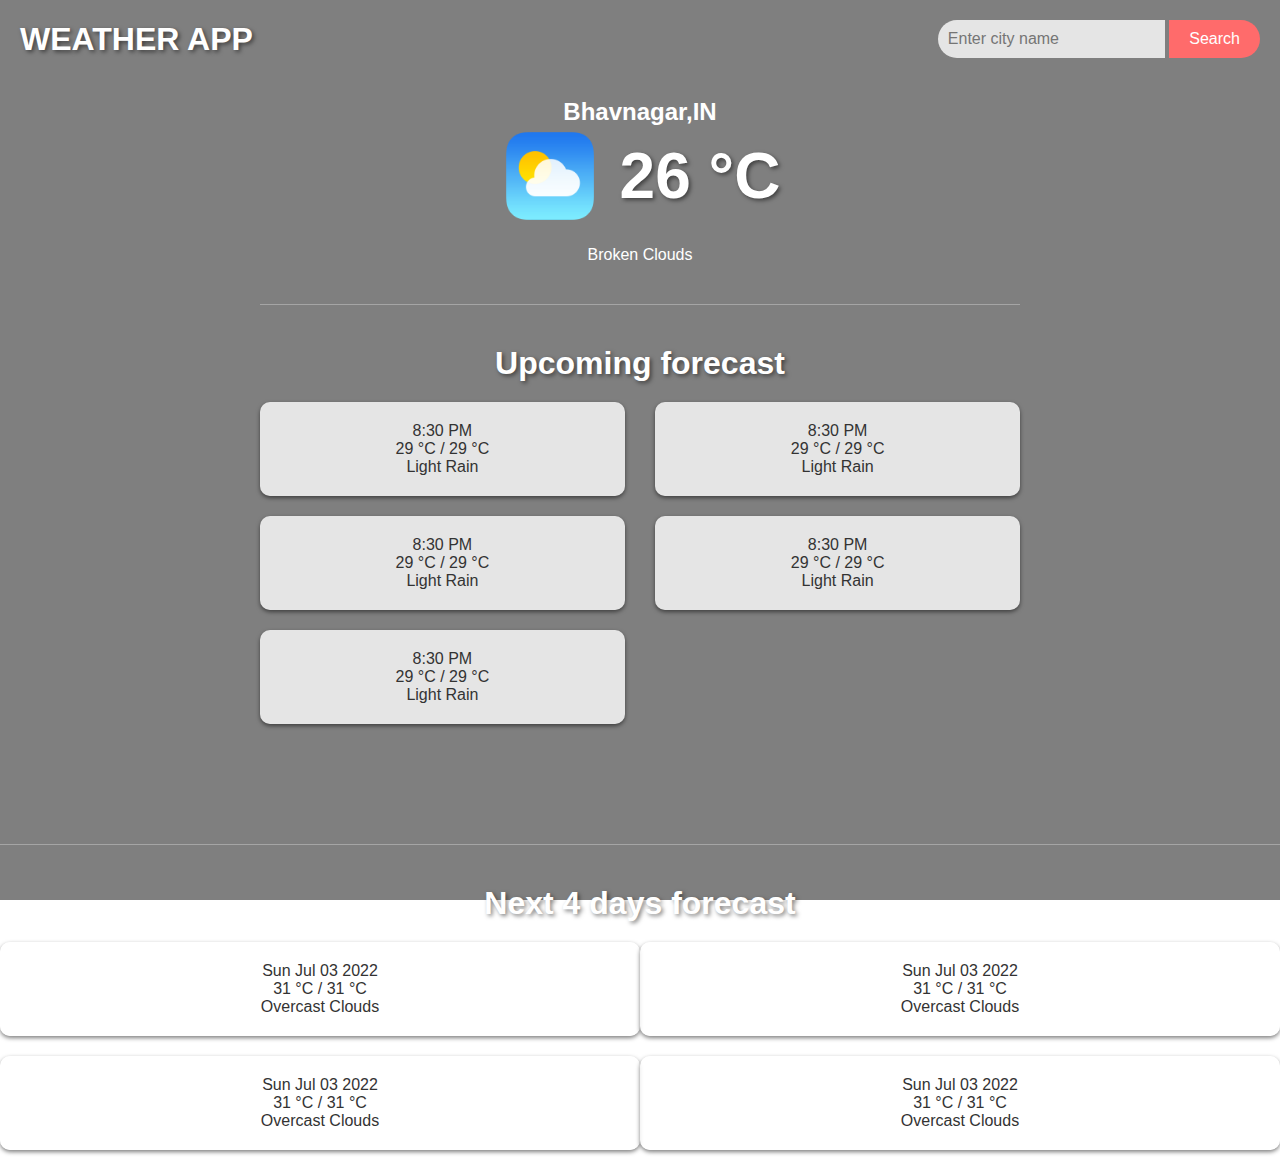
<file: index.html>
<!DOCTYPE html>
<html lang="en">
<head>
    <meta charset="UTF-8">
    <meta http-equiv="X-UA-Compatible" content="IE=edge">
    <meta name="viewport" content="width=device-width, initial-scale=1.0">
    <title>WEATHER APP</title>
    <link rel="stylesheet" href="weather.css">
</head>
<body>
    <div class="header">
        <h1>WEATHER APP</h1>
        <div>
            <input type="text" name="" id="input" placeholder="Enter city name">
            <ul class="suggestions"></ul>
            <button id="search" onclick="searchByCity()">Search</button>
        </div>
    </div>

    <main>        
        <div class="weather">
            <h2 id="city">Bhavnagar,IN</h2>
            <div class="temp-box">
                <img src="/weathericon.png" alt="" id="img">
                <p id="temperature">26 °C</p>
            </div>
            <span id="clouds">Broken Clouds</span>
        </div>
        <div class="divider1"></div>

        <div class="forecstH">
            <p class="cast-header">Upcoming forecast</p>
            <div class="templist">

                <div class="next">
                    <div>
                        <p class="time">8:30 PM</p>
                        <p>29 °C / 29 °C</p>
                    </div>
                    <p class="desc">Light Rain</p>
                </div>

                <div class="next">
                    <div>
                        <p class="time">8:30 PM</p>
                        <p>29 °C / 29 °C</p>
                    </div>
                    <p class="desc">Light Rain</p>
                </div>

                <div class="next">
                    <div>
                        <p class="time">8:30 PM</p>
                        <p>29 °C / 29 °C</p>
                    </div>
                    <p class="desc">Light Rain</p>
                </div>

                <div class="next">
                    <div>
                        <p class="time">8:30 PM</p>
                        <p>29 °C / 29 °C</p>
                    </div>
                    <p class="desc">Light Rain</p>
                </div>

                <div class="next">
                    <div>
                        <p class="time">8:30 PM</p>
                        <p>29 °C / 29 °C</p>
                    </div>
                    <p class="desc">Light Rain</p>
                </div>

            </div>
        </div>
    </main>

    <div class="forecstD">
        <div class="divider2"></div>
        <p class="cast-header"> Next 4 days forecast</p>
        <div class="weekF">

            <div class="dayF">
                <p class="date">Sun Jul 03 2022</p>
                <p>31 °C / 31 °C</p>
                <p class="desc">Overcast Clouds</p>
            </div>

            <div class="dayF">
                <p class="date">Sun Jul 03 2022</p>
                <p>31 °C / 31 °C</p>
                <p class="desc">Overcast Clouds</p>
            </div>

            <div class="dayF">
                <p class="date">Sun Jul 03 2022</p>
                <p>31 °C / 31 °C</p>
                <p class="desc">Overcast Clouds</p>
            </div>

            <div class="dayF">
                <p class="date">Sun Jul 03 2022</p>
                <p>31 °C / 31 °C</p>
                <p class="desc">Overcast Clouds</p>
            </div>
        </div>
    </div>
    <script src="weather.js"></script>
</body>
</html>
</file>
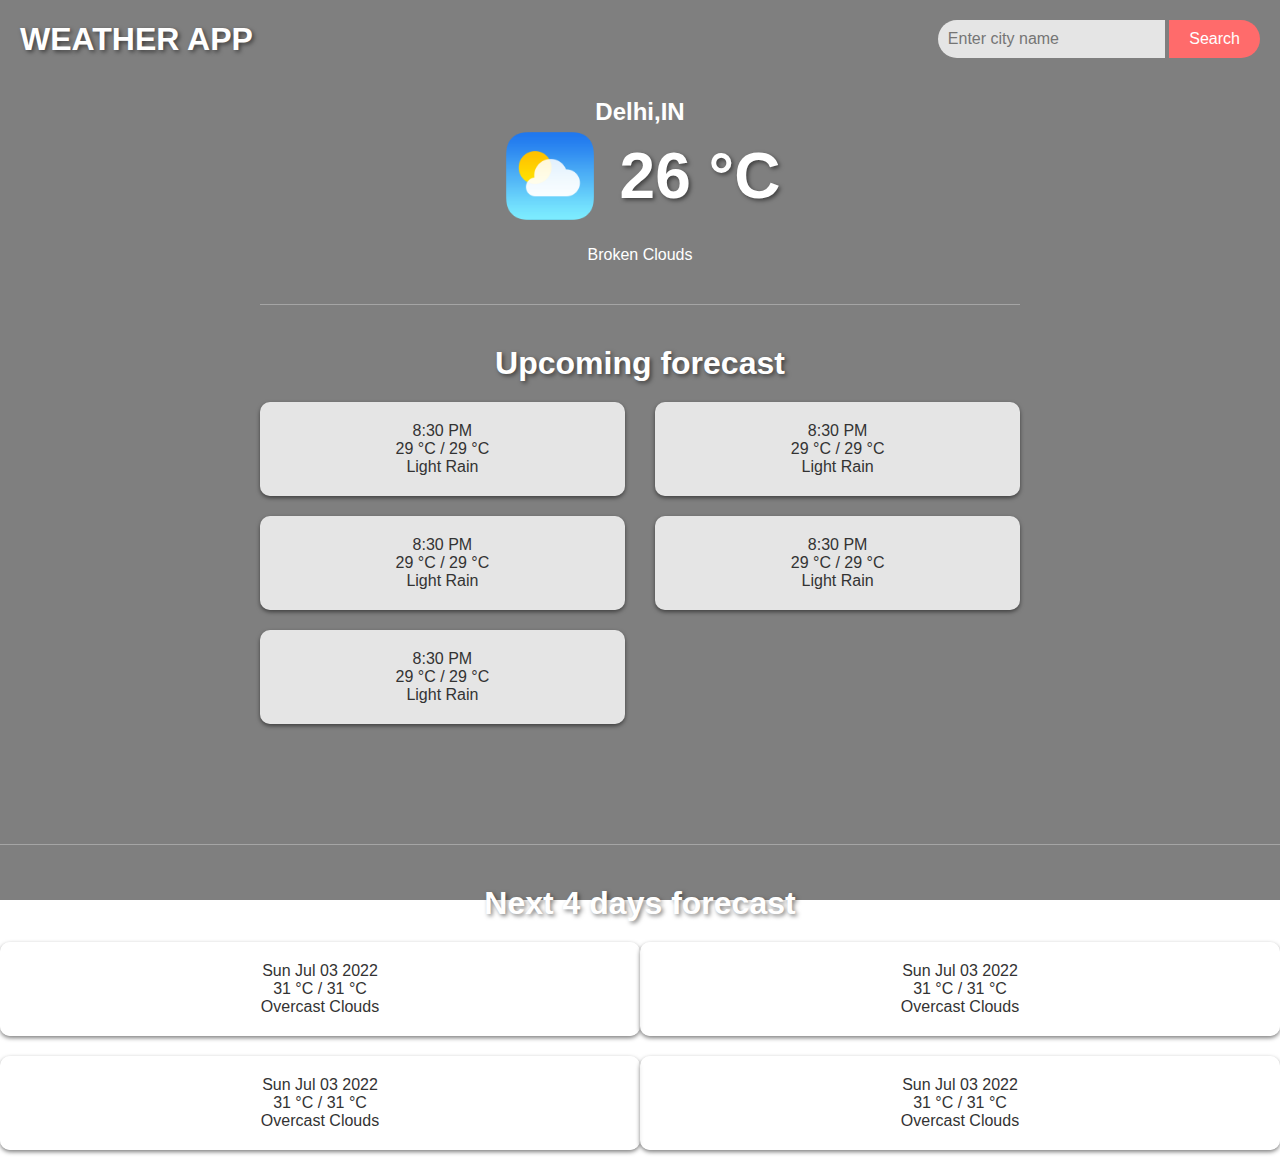
<file: weather.html>
<!DOCTYPE html>
<html lang="en">
<head>
    <meta charset="UTF-8">
    <meta http-equiv="X-UA-Compatible" content="IE=edge">
    <meta name="viewport" content="width=device-width, initial-scale=1.0">
    <title>WEATHER APP</title>
    <link rel="stylesheet" href="weather.css">
</head>
<body>
    <div class="header">
        <h1>WEATHER APP</h1>
        <div>
            <input type="text" name="" id="input" placeholder="Enter city name">
            <ul class="suggestions"></ul>
            <button id="search" onclick="searchByCity()">Search</button>
        </div>
    </div>

    <main>        
        <div class="weather">
            <h2 id="city">Delhi,IN</h2>
            <div class="temp-box">
                <img src="/weathericon.png" alt="" id="img">
                <p id="temperature">26 °C</p>
            </div>
            <span id="clouds">Broken Clouds</span>
        </div>
        <div class="divider1"></div>

        <div class="forecstH">
            <p class="cast-header">Upcoming forecast</p>
            <div class="templist">

                <div class="next">
                    <div>
                        <p class="time">8:30 PM</p>
                        <p>29 °C / 29 °C</p>
                    </div>
                    <p class="desc">Light Rain</p>
                </div>

                <div class="next">
                    <div>
                        <p class="time">8:30 PM</p>
                        <p>29 °C / 29 °C</p>
                    </div>
                    <p class="desc">Light Rain</p>
                </div>

                <div class="next">
                    <div>
                        <p class="time">8:30 PM</p>
                        <p>29 °C / 29 °C</p>
                    </div>
                    <p class="desc">Light Rain</p>
                </div>

                <div class="next">
                    <div>
                        <p class="time">8:30 PM</p>
                        <p>29 °C / 29 °C</p>
                    </div>
                    <p class="desc">Light Rain</p>
                </div>

                <div class="next">
                    <div>
                        <p class="time">8:30 PM</p>
                        <p>29 °C / 29 °C</p>
                    </div>
                    <p class="desc">Light Rain</p>
                </div>

            </div>
        </div>
    </main>

    <div class="forecstD">
        <div class="divider2"></div>
        <p class="cast-header"> Next 4 days forecast</p>
        <div class="weekF">

            <div class="dayF">
                <p class="date">Sun Jul 03 2022</p>
                <p>31 °C / 31 °C</p>
                <p class="desc">Overcast Clouds</p>
            </div>

            <div class="dayF">
                <p class="date">Sun Jul 03 2022</p>
                <p>31 °C / 31 °C</p>
                <p class="desc">Overcast Clouds</p>
            </div>

            <div class="dayF">
                <p class="date">Sun Jul 03 2022</p>
                <p>31 °C / 31 °C</p>
                <p class="desc">Overcast Clouds</p>
            </div>

            <div class="dayF">
                <p class="date">Sun Jul 03 2022</p>
                <p>31 °C / 31 °C</p>
                <p class="desc">Overcast Clouds</p>
            </div>
        </div>
    </div>
    <script src="weather.js"></script>
</body>
</html>
</file>
<file: weather.css>
/* Reset some default styles */
* {
  box-sizing: border-box;
  margin: 0;
  padding: 0;
}

body {
  font-family: "Poppins", sans-serif;
  background: linear-gradient(rgba(0, 0, 0, 0.5), rgba(0, 0, 0, 0.5)),
    url("https://source.unsplash.com/1600x900/?nature,landscape");
  background-size: cover;
  background-position: center;
  background-repeat: no-repeat;
  background-attachment: fixed;
  color: #fff;
}

.header {
  display: flex;
  justify-content: space-between;
  align-items: center;
  padding: 20px;
}

.header h1 {
  font-size: 2rem;
  text-shadow: 2px 2px 4px rgba(0, 0, 0, 0.5);
}

.header input {
  padding: 10px;
  border: none;
  border-radius: 20px 0 0 20px;
  background-color: rgba(255, 255, 255, 0.8);
  color: #333;
  font-size: 1rem;
}

.header button {
  padding: 10px 20px;
  background-color: #ff6b6b;
  color: #fff;
  border: none;
  border-radius: 0 20px 20px 0;
  font-size: 1rem;
  cursor: pointer;
  transition: background-color 0.3s ease;
}

.header button:hover {
  background-color: #ff4d4d;
}

main {
  max-width: 800px;
  margin: 0 auto;
  padding: 20px;
}

.weather {
  text-align: center;
  margin-bottom: 40px;
}

.temp-box {
  display: flex;
  justify-content: center;
  align-items: center;
  margin-bottom: 20px;
}

.temp-box img {
  width: 100px;
  height: 100px;
  margin-right: 20px;
}

.temp-box p {
  font-size: 4rem;
  font-weight: bold;
  text-shadow: 2px 2px 4px rgba(0, 0, 0, 0.5);
}

.divider1,
.divider2 {
  border: none;
  border-top: 1px solid rgba(255, 255, 255, 0.3);
  margin: 40px 0;
}

.forecstH,
.forecstD {
  text-align: center;
}

.cast-header {
  font-size: 2rem;
  font-weight: bold;
  text-shadow: 2px 2px 4px rgba(0, 0, 0, 0.5);
  margin-bottom: 20px;
}

.templist {
  display: flex;
  justify-content: space-between;
  margin-bottom: 40px;
  flex-wrap: wrap;
}

.next {
  background-color: rgba(255, 255, 255, 0.8);
  padding: 20px;
  border-radius: 10px;
  box-shadow: 0 2px 4px rgba(0, 0, 0, 0.5);
  text-align: center;
  margin-bottom: 20px;
  width: 48%;
  color: #333;
  transition: transform 0.3s ease;
}

.next:hover {
  transform: translateY(-5px);
}

.weekF {
  display: flex;
  justify-content: space-between;
  flex-wrap: wrap;
}

.dayF {
  background-color: rgba(255, 255, 255, 0.8);
  padding: 20px;
  border-radius: 10px;
  box-shadow: 0 2px 4px rgba(0, 0, 0, 0.5);
  text-align: center;
  flex: 1 1 48%;
  margin-bottom: 20px;
  color: #333;
  transition: transform 0.3s ease;
}

.dayF:hover {
  transform: translateY(-5px);
}

.suggestions {
    list-style-type: none;
    padding: 0;
    margin: 0;
    background-color: rgba(255, 255, 255, 0.8);
    border-radius: 0 0 10px 10px;
    box-shadow: 0 2px 4px rgba(0, 0, 0, 0.5);
    position: absolute;
    z-index: 1;
    width: 100%;
    max-height: 200px;
    overflow-y: auto;
  }
  
  .suggestions li {
    padding: 10px;
    cursor: pointer;
    color: #333;
  }
  
  .suggestions li:hover {
    background-color: rgba(0, 0, 0, 0.1);
  }

/* Media Queries */

@media (max-width: 768px) {
  .header {
    flex-direction: column;
    align-items: flex-start;
  }

  .header h1 {
    margin-bottom: 20px;
  }

  .header input {
    width: 100%;
    border-radius: 20px;
    margin-bottom: 10px;
  }

  .header button {
    width: 100%;
    border-radius: 20px;
  }

  .next {
    width: 100%;
  }

  .dayF {
    flex: 1 1 100%;
  }
}

@media (max-width: 480px) {
  .temp-box img {
    width: 80px;
    height: 80px;
  }

  .temp-box p {
    font-size: 3rem;
  }
}
</file>
